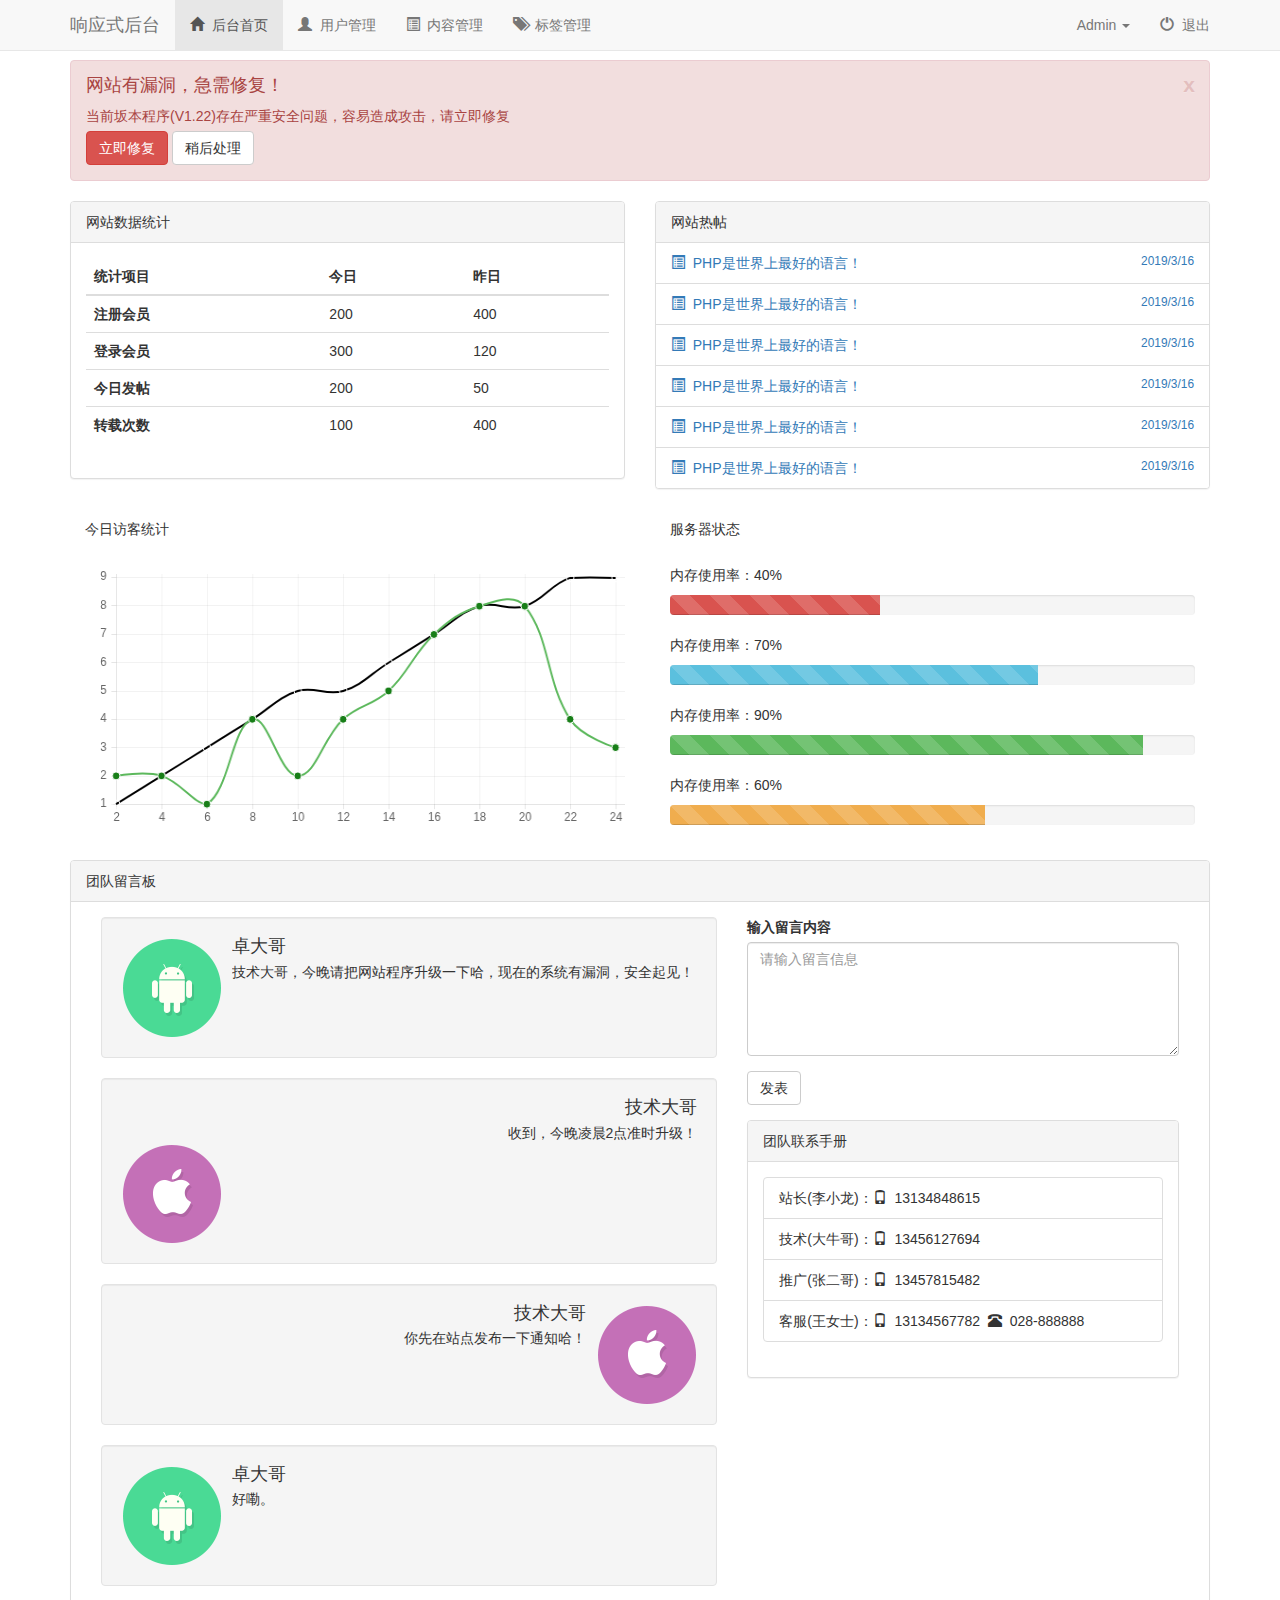
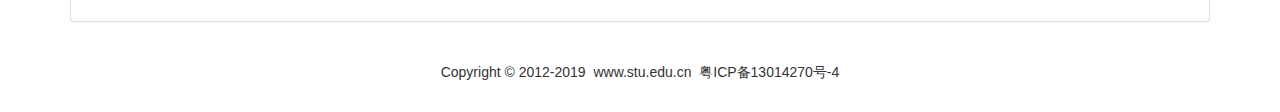
<file: behind/index.html>
<!DOCTYPE html>
<html>
    <head>
        <meta http-equiv="Content-Type" content="text/html;charset=UTF-8">
        <meta name="viewport" content="width=device-width, initial-scale=1">
        <link rel="stylesheet" href="./css/bootstrap.min.css">
        <link rel="stylesheet" href="./css/index.css">
        <link rel="icon" href="favicon.ico" />
        <script type="text/javascript" src="./js/jquery-3.1.1.min.js"></script>
        <script type="text/javascript" src="./js/bootstrap.min.js"></script>
        <script src="js/Chart.js"></script>
        <script src="js/script.js"></script>
        <title>响应式后台</title>
    </head>

    <body>
        <!--导航-->
        <nav class="navbar navbar-default navbar-fixed-top">
            <div class="container">
                <!--小屏幕导航栏按钮和Logo-->
                <div class="navbar-header">
                    <button class="navbar-toggle" data-toggle="collapse" data-target=".navbar-collapse">
                        <span class="icon-bar"></span>
                        <span class="icon-bar"></span>
                        <span class="icon-bar"></span>
                    </button>
                    <a href="index.html" class="navbar-brand">响应式后台</a>
                </div>
                <!--小屏幕导航按钮和Logo-->
                <!--导航栏-->
                <div class="navbar-collapse collapse">
                    <ul class="nav navbar-nav">
                        <li class="active"><a href="index.html"><span class="glyphicon glyphicon-home"></span>&nbsp;&nbsp;后台首页</a></li>
                        <li><a href="user.html"><span class="glyphicon glyphicon-user"></span>&nbsp;&nbsp;用户管理</a></li>
                        <li><a href="content.html"><span class="glyphicon glyphicon-list-alt"></span>&nbsp;&nbsp;内容管理</a></li>
                        <li><a href="tags.html"><span class="glyphicon glyphicon-tags"></span>&nbsp;&nbsp;标签管理</a></li>
                    </ul>
                    <ul class="nav navbar-nav navbar-right">
                        <li class="dropdown">
                            <a href="#" id="dlabel" data-toggle="dropdown">Admin <span class="caret"></span></a>
                            <ul class="dropdown-menu" aria-labelledby="dlabel">
                                <li><a href="index.html"><span class="glyphicon glyphicon-screenshot"></span>&nbsp;&nbsp;前台首页</a></li>
                                <li><a href="index.html"><span class="glyphicon glyphicon-user"></span>&nbsp;&nbsp;个人主页</a></li>
                                <li><a href="index.html"><span class="glyphicon glyphicon-cog"></span>&nbsp;&nbsp;个人设置</a></li>
                                <li><a href="index.html"><span class="glyphicon glyphicon-credit-card"></span>&nbsp;&nbsp;账户中心</a></li>
                                <li><a href="index.html"><span class="glyphicon glyphicon-heart"></span>&nbsp;&nbsp;我的收藏</a></li>
                            </ul>
                        </li>
                        <li><a href="#"><span class="glyphicon glyphicon-off"></span>&nbsp;&nbsp;退出</a></li>
                    </ul>
                </div>
                <!--导航栏结束-->

            </div>
        </nav>
        <!--导航结束-->
        <!--面板处理-->
        <div class="container">
            <div class="row bug">
                <div class="col-md-12">
                    <div class="alert alert-danger alert-dismissable fade in" role="alert">
                        <button class="close" data-dismiss="alert" arial-label="Close"><span aria-hidden="true">x</span></button>
                        <h4>网站有漏洞，急需修复！</h4>
                        <p>当前坂本程序(V1.22)存在严重安全问题，容易造成攻击，请立即修复</p>
                        <p>
                            <button class="btn btn-danger">立即修复</button>
                            <button class="btn btn-default" data-dismiss="alert">稍后处理</button>
                        </p>
                    </div>
                </div>
                <div class="col-md-6">
                    <div class="panel panel-default">
                        <div class="panel-heading">网站数据统计</div>
                        <div class="panel-body">
                            <table class="table table-hover">
                                <thead>
                                    <tr>
                                        <th>统计项目</th>
                                        <th>今日</th>
                                        <th>昨日</th>
                                    </tr>
                                </thead>
                                <tbody>
                                    <tr>
                                        <th scope="row">注册会员</th>
                                        <td>200</td>
                                        <td>400</td>
                                    </tr>
                                    <tr>
                                        <th scope="row">登录会员</th>
                                        <td>300</td>
                                        <td>120</td>
                                    </tr>
                                    <tr>
                                        <th scope="row">今日发帖</th>
                                        <td>200</td>
                                        <td>50</td>
                                    </tr>
                                    <tr>
                                        <th scope="row">转载次数</th>
                                        <td>100</td>
                                        <td>400</td>
                                    </tr>
                                </tbody>
                            </table>
                        </div>
                    </div>
                </div>
                <div class="col-md-6">
                    <div class="panel panel-default">
                        <div class="panel-heading">网站热帖</div>
                        <ul class="list-group">
                            <li class="list-group-item">
                                <a href="index.html"><span class="glyphicon glyphicon-list-alt"></span>&nbsp;&nbsp;PHP是世界上最好的语言！<small class="pull-right">2019/3/16</small></a>
                            </li>
                            <li class="list-group-item">
                                <a href="index.html"><span class="glyphicon glyphicon-list-alt"></span>&nbsp;&nbsp;PHP是世界上最好的语言！<small class="pull-right">2019/3/16</small></a>
                            </li>
                            <li class="list-group-item">
                                <a href="index.html"><span class="glyphicon glyphicon-list-alt"></span>&nbsp;&nbsp;PHP是世界上最好的语言！<small class="pull-right">2019/3/16</small></a>
                            </li>
                            <li class="list-group-item">
                                <a href="index.html"><span class="glyphicon glyphicon-list-alt"></span>&nbsp;&nbsp;PHP是世界上最好的语言！<small class="pull-right">2019/3/16</small></a>
                            </li>
                            <li class="list-group-item">
                                <a href="index.html"><span class="glyphicon glyphicon-list-alt"></span>&nbsp;&nbsp;PHP是世界上最好的语言！<small class="pull-right">2019/3/16</small></a>
                            </li>
                            <li class="list-group-item">
                                <a href="index.html"><span class="glyphicon glyphicon-list-alt"></span>&nbsp;&nbsp;PHP是世界上最好的语言！<small class="pull-right">2019/3/16</small></a>
                            </li>
                        </ul>
                    </div>
                </div>

                <!--后台访客-->
                <div class="col-md-6">
                    <div class="panel-heading">今日访客统计</div>
                    <div class="panel-body">
                        <canvas id="canvas" class="col-md-12"></canvas>
                    </div>
                </div>
                <!--后台方可结束-->
                <!--进度条-->
                <div class="col-md-6">
                    <div class="panel-heading">服务器状态</div>
                    <div class="panel-body">
                        <p>内存使用率：40%</p>
                        <div class="progress">
                            <div class="progress-bar progress-bar-danger progress-bar-striped" role="progress-bar" aria-valuenow="40" aria-valuemin="0" aria-valuemax="100" style="width:40%"></div>
                        </div>
                        <p>内存使用率：70%</p>
                        <div class="progress">
                            <div class="progress-bar progress-bar-info progress-bar-striped" role="progress-bar" aria-valuenow="70" aria-valuemin="0" aria-valuemax="100" style="width:70%"></div>
                        </div>
                        <p>内存使用率：90%</p>
                        <div class="progress">
                            <div class="progress-bar progress-bar-success progress-bar-striped" role="progress-bar" aria-valuenow="90" aria-valuemin="0" aria-valuemax="100" style="width:90%"></div>
                        </div>
                        <p>内存使用率：60%</p>
                        <div class="progress">
                            <div class="progress-bar progress-bar-warning progress-bar-striped" role="progress-bar" aria-valuenow="60" aria-valuemin="0" aria-valuemax="100" style="width:60%"></div>
                        </div>
                    </div>
                </div>
                <!--进度条结束-->
                <!--留言板-->
                <div class="col-md-12">
                    <div class="panel panel-default">
                        <div class="panel-heading">团队留言板</div>
                        <div class="panel-body">
                            <div class="col-md-7">
                                <div class="media well">
                                    <div class="media-left">
                                        <a href="#">
                                            <img class="media-object wh64" src="images/a.png" alt="卓大哥">
                                        </a>
                                    </div>
                                    <div class="media-body">
                                        <h4 class="media-heading">卓大哥</h4>
                                        技术大哥，今晚请把网站程序升级一下哈，现在的系统有漏洞，安全起见！
                                    </div>
                                </div>
                                <div class="media well">
                                    <div class="media-body text-right">
                                        <h4 class="media-heading">技术大哥</h4>
                                        收到，今晚凌晨2点准时升级！
                                    </div>
                                    <div class="meida right">
                                        <a href="#">
                                            <img class="media-object wh64" src="images/b.png" alt="技术大哥">
                                        </a>
                                    </div>
                                </div>
                                <div class="media well">
                                        <div class="media-body text-right">
                                            <h4 class="media-heading">技术大哥</h4>
                                            你先在站点发布一下通知哈！
                                        </div>
                                        <div class="media-right">
                                            <a href="#">
                                                <img class="media-object wh64" src="images/b.png" alt="技术大哥">
                                            </a>
                                        </div>
                                    </div>
                                    <div class="media well">
                                        <div class="media-left">
                                            <a href="#">
                                                <img class="media-object wh64" src="images/a.png" alt="卓大哥">
                                            </a>
                                        </div>
                                        <div class="media-body">
                                            <h4 class="media-heading">卓大哥</h4>
                                            好嘞。
                                        </div>
                                    </div>
                            </div>
                            <div class="col-md-5">
                                <form action="#">
                                    <div class="form-group">
                                        <label for="text1">输入留言内容</label>
                                        <textarea id="text1" cols="10" rows="5" placeholder="请输入留言信息" class="form-control"></textarea>
                                        <button class="btn btn-default" style="margin-top:15px;">发表</button>
                                    </div>
                                </form>
                                <div class="panel panel-default">
                                    <div class="panel-heading">团队联系手册</div>
                                    <div class="panel-body">
                                        <ul class="list-group">
                                            <li class="list-group-item">站长(李小龙)：<span class="glyphicon glyphicon-phone"></span>&nbsp;&nbsp;13134848615</li>
                                            <li class="list-group-item">技术(大牛哥)：<span class="glyphicon glyphicon-phone"></span>&nbsp;&nbsp;13456127694</li>
                                            <li class="list-group-item">推广(张二哥)：<span class="glyphicon glyphicon-phone"></span>&nbsp;&nbsp;13457815482</li>
                                            <li class="list-group-item">客服(王女士)：<span class="glyphicon glyphicon-phone"></span>&nbsp;&nbsp;13134567782&nbsp;&nbsp;<span class="glyphicon glyphicon-phone-alt"></span>&nbsp;&nbsp;028-888888</li>
                                        </ul>
                                    </div>
                                </div>
                            </div>
                        </div>
                    </div>
                </div>
                <!--留言板结束-->
            </div>
        </div>
        <!--面板结束-->
        <!--footer-->
        <footer>
            <div class="container">
                <div class="row">
                    <div class="col-md-12">
                        <p>
                            Copyright&nbsp;©&nbsp;2012-2019&nbsp;&nbsp;www.stu.edu.cn&nbsp;&nbsp;粤ICP备13014270号-4
                        </p>
                    </div>
                </div>
            </div>
        </footer>
    </body>
</html>
</file>
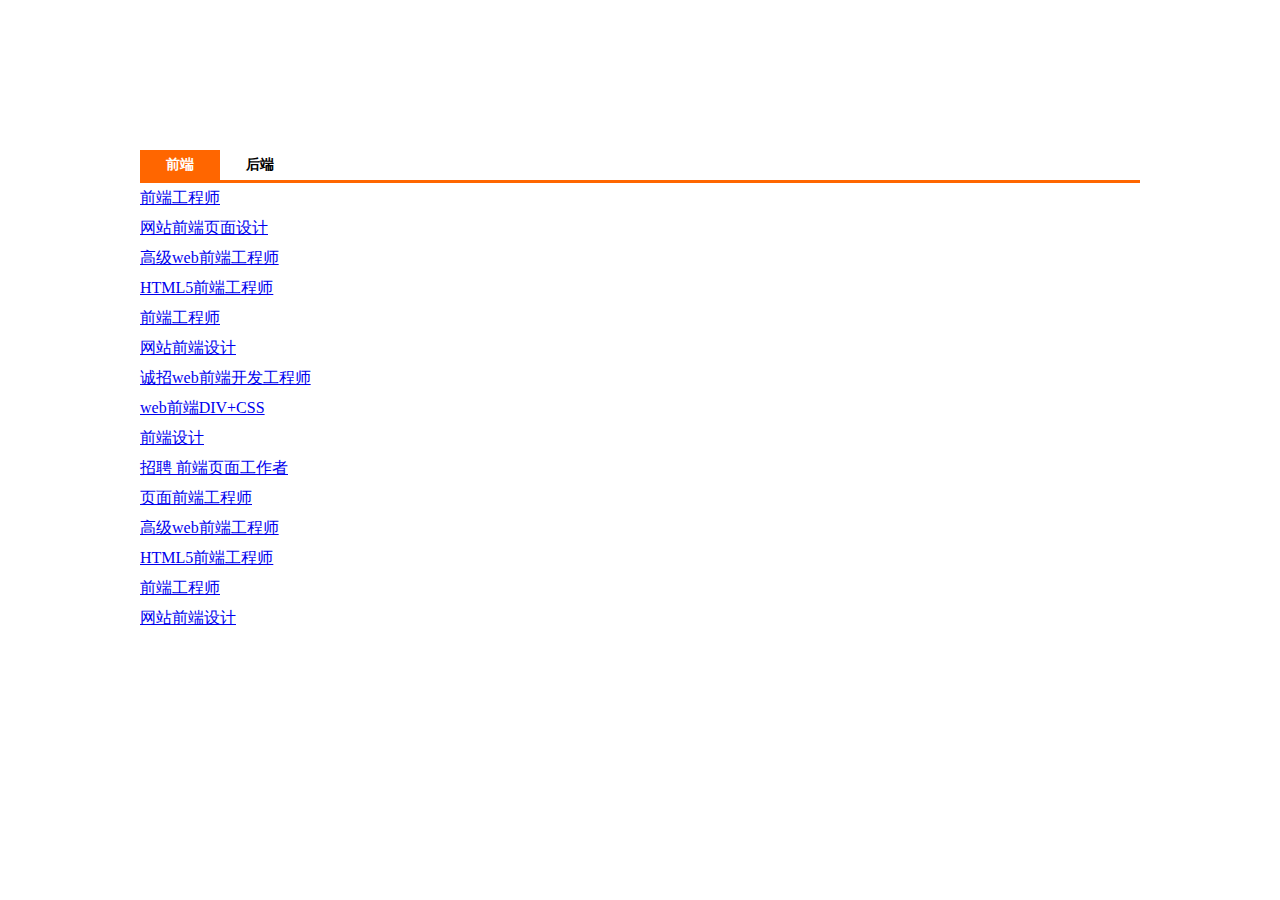
<file: changeInfo/index.html>
<!DOCTYPE html>
<html>
    <head>
        <meta http-equiv="Content-Type" content="text/html; charset=utf-8"/>
        <title>信息切换</title>
        <link rel="stylesheet" href="./css/index.css">
        <script type="text/javascript" src="./js/index.js"></script>
        <script type="text/javascript" src="./js/datas.js"></script>
    </head>
    
    <body>
        <div id="container">
            <ul id="header"></ul>
            <div id="listContent"></div>
        </div>
        <div id="tips">
            <span id="arrow"></span>
            <div id="tipsContent"></div>
        </div>
    </body>
</html>
</file>
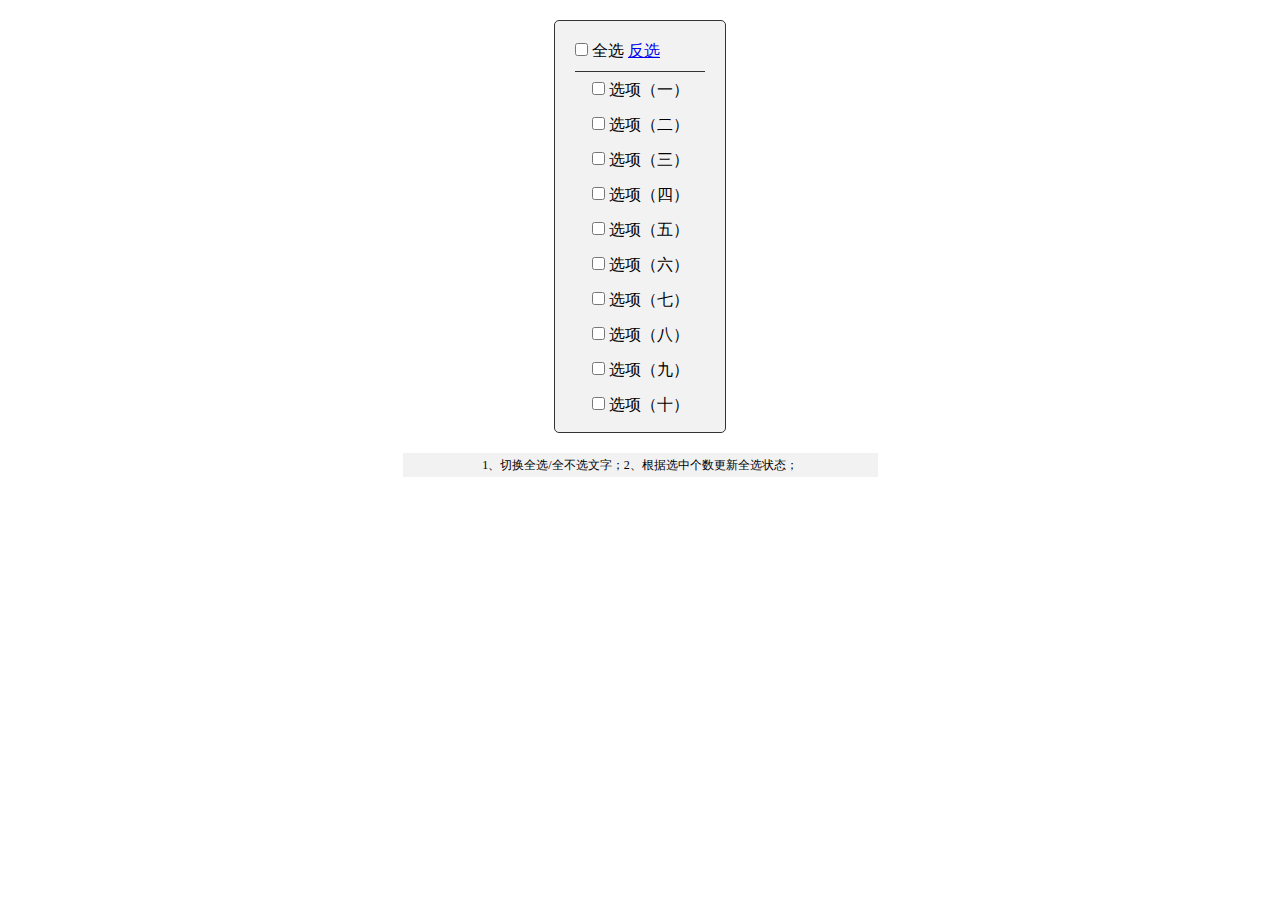
<file: checkboxChoose/index.html>
<!DOCTYPE html>
<html>
    <head>
        <meta http-equiv="Content-Type" content="text/html; charset=utf-8"/>
        <title>复选框实现全选、反选</title>
        <link rel="stylesheet" href="./css/index.css">
        <script type="text/javascript" src="./js/index.js"></script>
    </head>
    
    <body>
        <dl>
            <dt>
                <input type="checkbox" id="checkAll"> <label>全选</label> <a href="javascript:" id="checkReverse">反选</a>
            </dt>
            <dd>
                <p><label><input type="checkbox" />  选项（一）</label></p>
                <p><label><input type="checkbox" />  选项（二）</label></p>
                <p><label><input type="checkbox" />  选项（三）</label></p>
                <p><label><input type="checkbox" />  选项（四）</label></p>
                <p><label><input type="checkbox" />  选项（五）</label></p>
                <p><label><input type="checkbox" />  选项（六）</label></p>
                <p><label><input type="checkbox" />  选项（七）</label></p>
                <p><label><input type="checkbox" />  选项（八）</label></p>
                <p><label><input type="checkbox" />  选项（九）</label></p>
                <p><label><input type="checkbox" />  选项（十）</label></p>
            </dd>
        </dl>
        <div class="info">1、切换全选/全不选文字；2、根据选中个数更新全选状态；</div>
    </body>
</html>
</file>
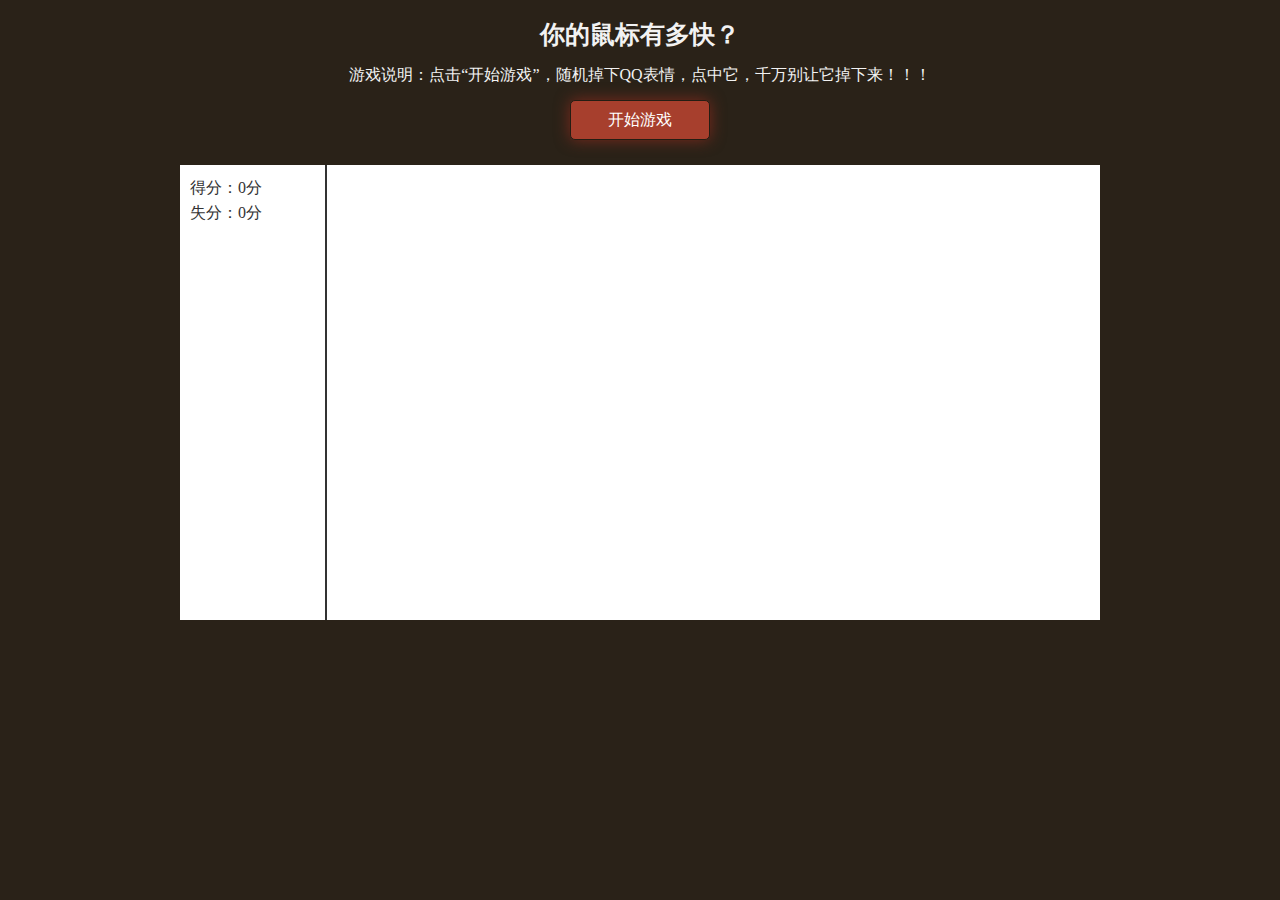
<file: clearmotionsGame/index.html>
<!DOCTYPE html>
<html>
    <head>
        <meta http-equiv="Content-Type" content="text/html; charset=utf-8"/>
        <title>消除表情游戏</title>
        <link rel="stylesheet" href="./css/index.css">
        <script type="text/javascript" src="./js/index.js"></script>
        <script type="text/javascript" src="./js/xk.js"></script>
    </head>
    
    <body>
        <div id="box">
            <div id="top">
                <p class="title">你的鼠标有多快？</p>
                <p class="sm">游戏说明：点击“开始游戏”，随机掉下QQ表情，点中它，千万别让它掉下来！！！</p>
                <input class="but" type="button" value="开始游戏">
            </div>
            <div id="bom">
                <div class="left">
                    <p>得分：<span>0</span>分</p>
                    <p>失分：<span>0</span>分</p>
                </div>
                <div class="right" onselectstart="return false">
                    <img ondragstart="return false" />
                </div>
            </div>
        </div>
    </body>
</html>
</file>
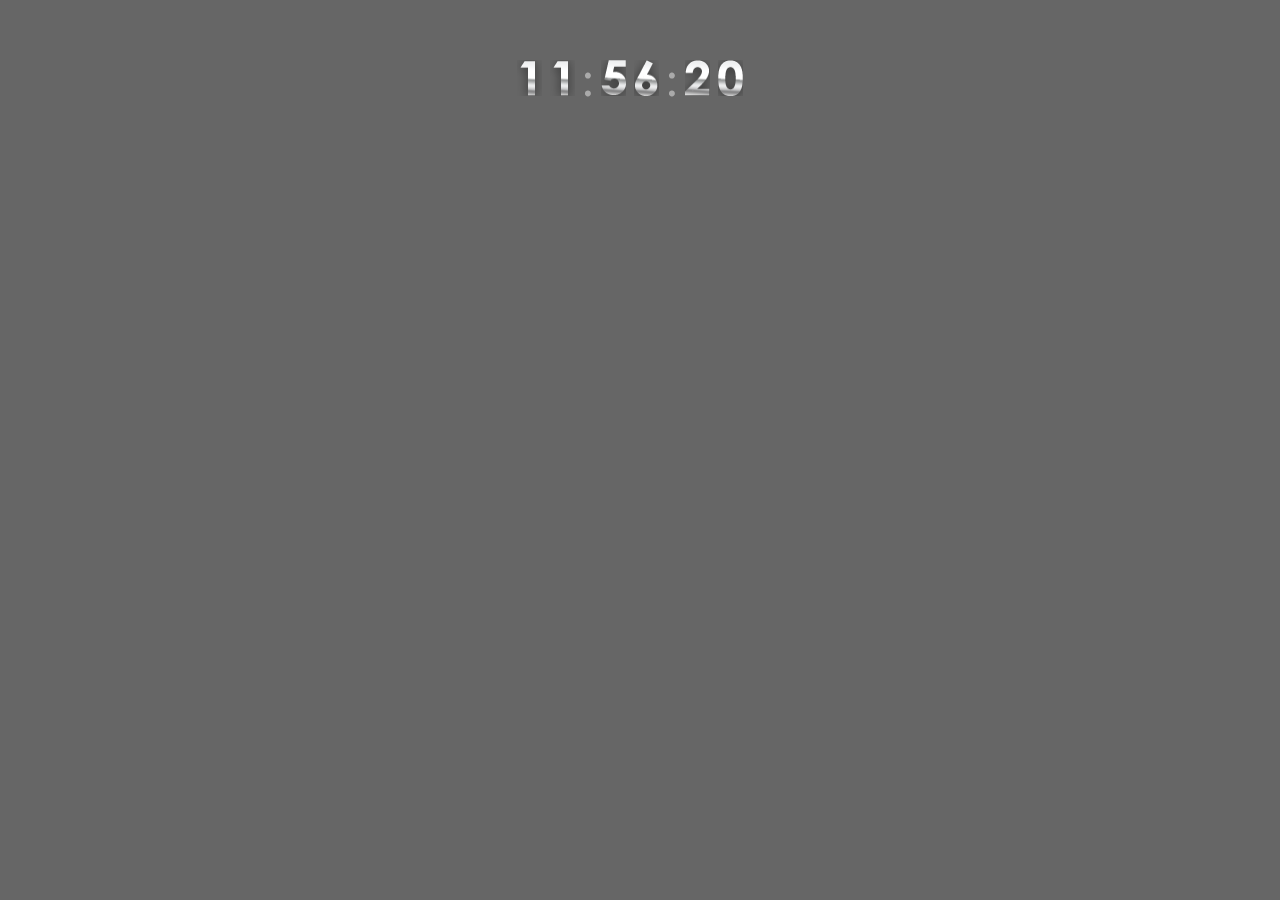
<file: clock/index.html>
<!DOCTYPE html>
<html>
    <head>
        <meta http-equiv="Content-Type" content="text/html; charset=utf-8" />
        <link rel="stylesheet" href="./css/index.css">
        <script type="text/javascript" src="js/index.js"></script>
        <title>数码时钟</title>
    </head>
    <body>
        <div id="clock">
            <img src="images/0.png" alt="">
            <img src="images/0.png" alt="">
            <span>:</span>
            <img src="images/0.png" alt="">
            <img src="images/0.png" alt="">
            <span>:</span>
            <img src="images/0.png" alt="">
            <img src="images/0.png" alt="">
        </div>
    </body>
</file>
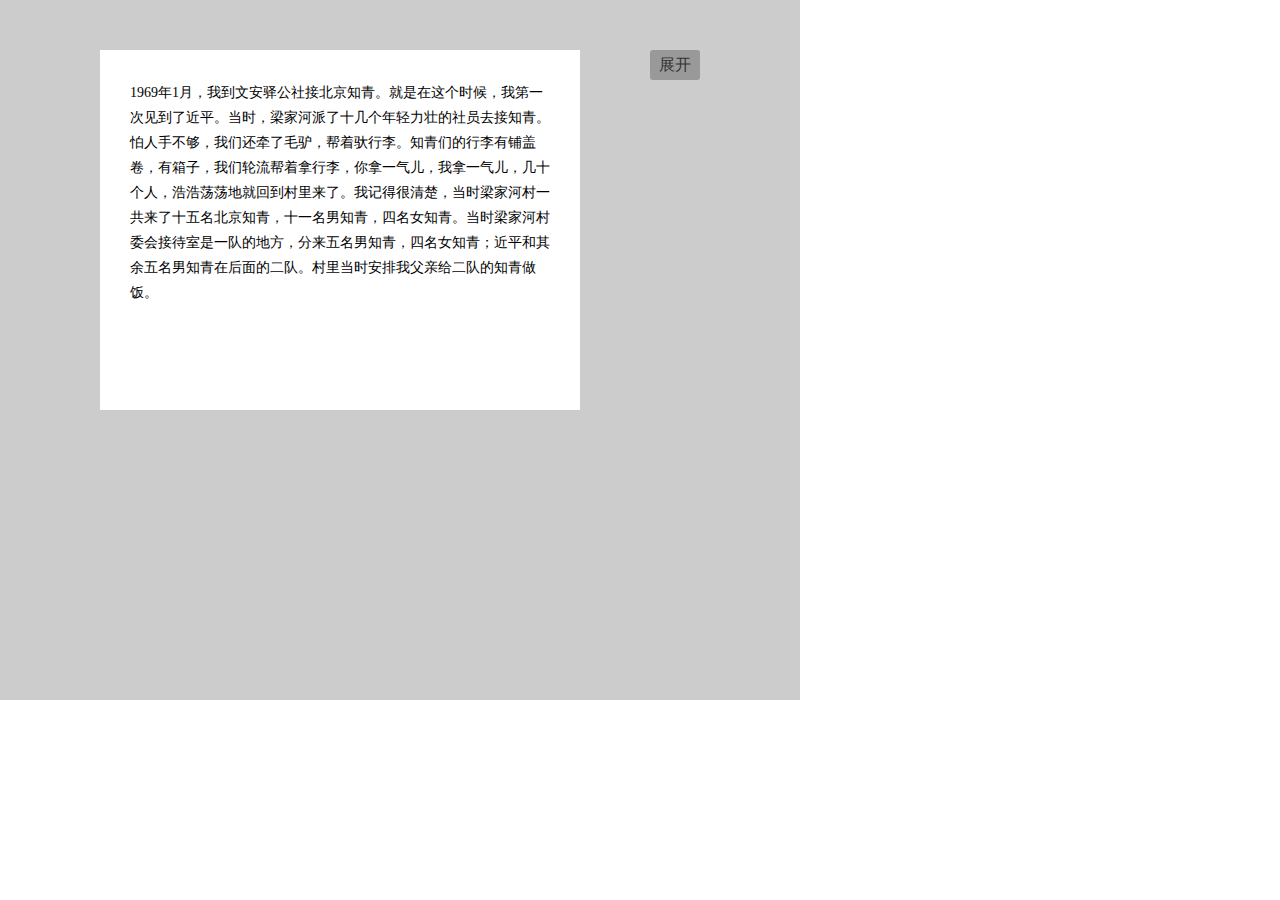
<file: textSearch/index.html>
<!DOCTYPE html>
<html>
    <head>
        <meta http-equiv="Content-Type" content="text/html; charset=utf-8"/>
        <title>查找和替换</title>
        <link rel="stylesheet" href="./css/index.css">
        <script type="text/javascript" src="./js/index.js"></script>
    </head>
    
    <body>
        <div id="box">
            <p>
                1969年1月，我到文安驿公社接北京知青。就是在这个时候，我第一次见到了近平。当时，梁家河派了十几个年轻力壮的社员去接知青。怕人手不够，我们还牵了毛驴，帮着驮行李。知青们的行李有铺盖卷，有箱子，我们轮流帮着拿行李，你拿一气儿，我拿一气儿，几十个人，浩浩荡荡地就回到村里来了。我记得很清楚，当时梁家河村一共来了十五名北京知青，十一名男知青，四名女知青。当时梁家河村委会接待室是一队的地方，分来五名男知青，四名女知青；近平和其余五名男知青在后面的二队。村里当时安排我父亲给二队的知青做饭。  
            </p>
            <ul id="list">
                <li>展开
                    <ul id="lis">
                        <li>查找</li>
                        <li>替换</li>
                    </ul>
                </li>
            </ul>
            <div id="tab">
                <ul>
                    <li>查找</li>
                    <li>替换</li>
                </ul>
                <hr>
                <div id="search">
                    <input type="text"/>
                    <input type="button" value="查找"/>
                </div>
                <div id="replace">
                    <input type="text"/>
                    <input type="text"/>
                    <input type="button" value="替换" />
                </div>
            </div>
        </div>
    </body>
</html>
</file>
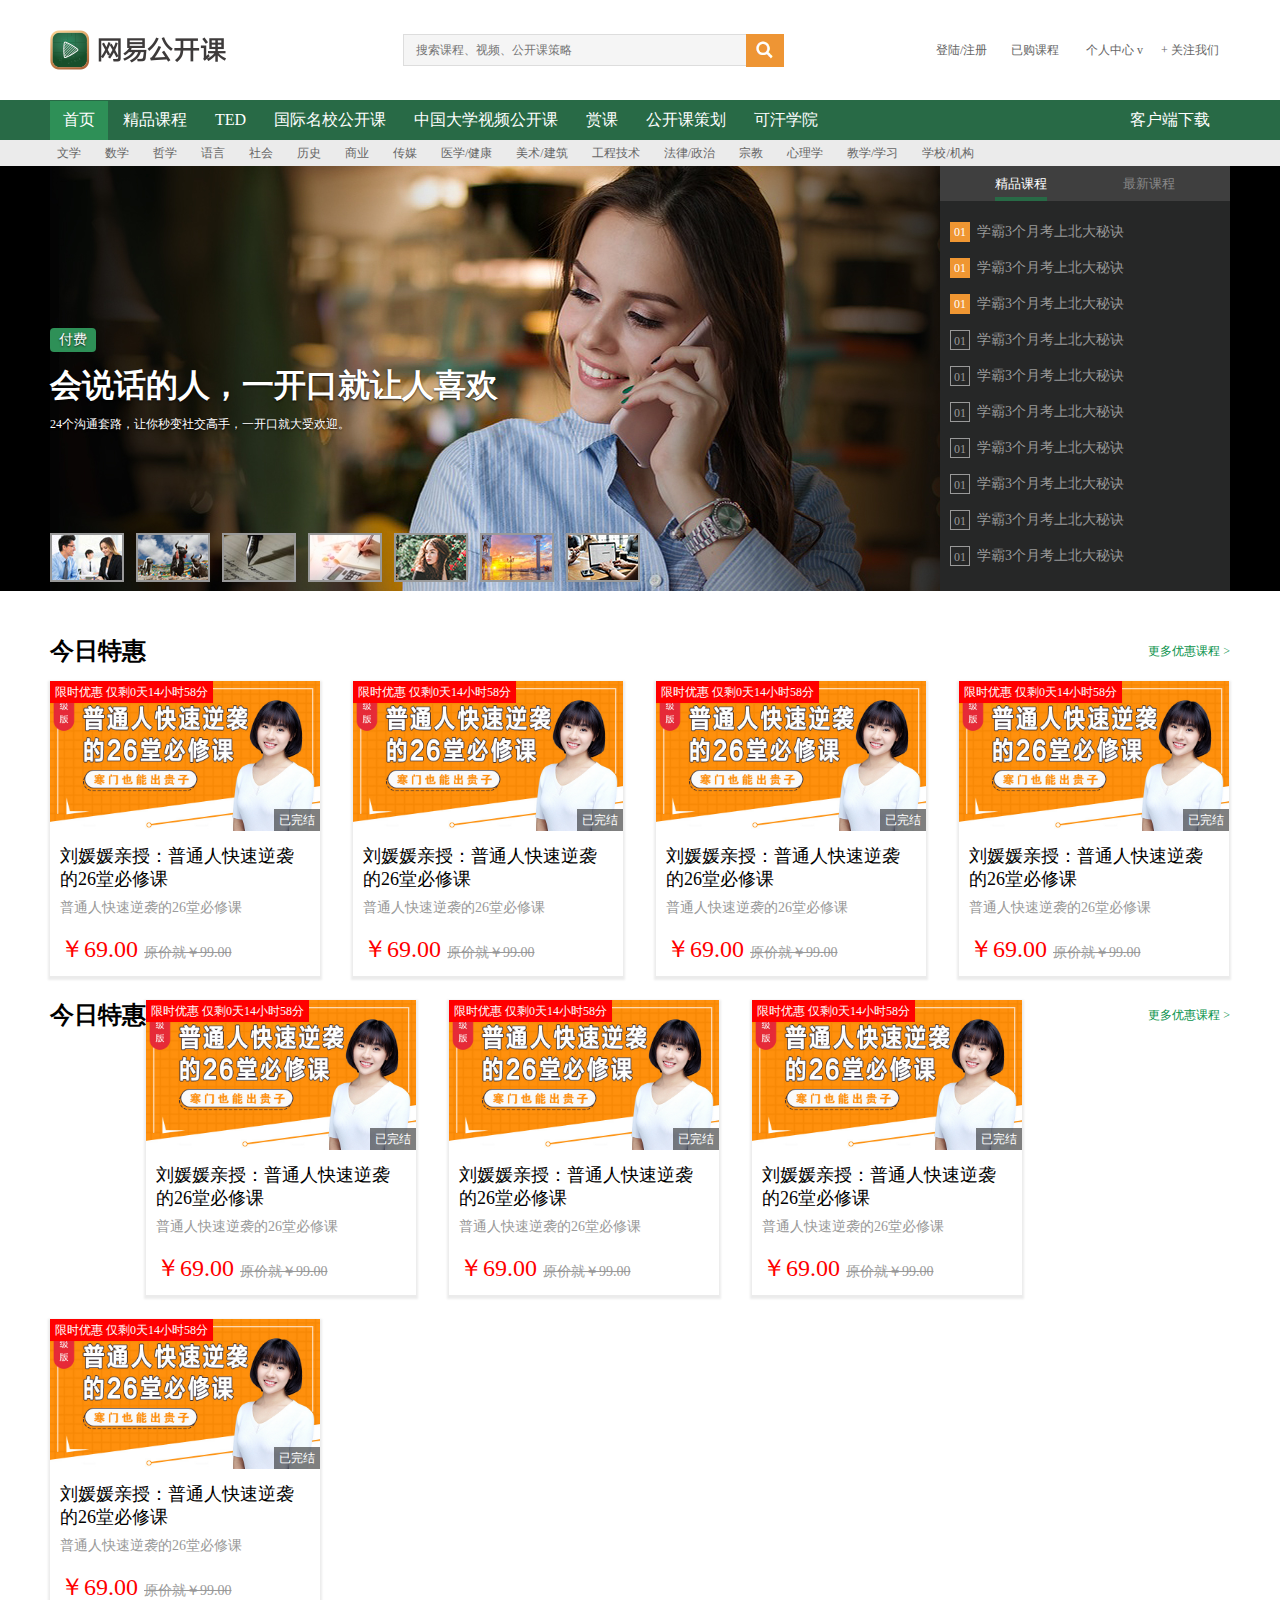
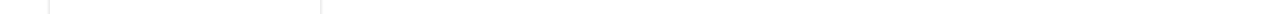
<file: 163ted/main.html>
<!DOCTYPE html>
<html>
    <head>
        <meta http-equiv="Content-Type" content="text/html;charset=utf-8" />
        <title>网易公开课</title>
        <link rel="stylesheet" href="css/reset.css" />
        <link rel="stylesheet" href="css/main.css" />
        <script type="text/javascript" src="js/datas.js"></script>
        <script type="text/javascript" src="js/main.js"></script>
    </head>

    <body>
        <!--头部-->
        <div id="header">
            <div id="logo">
                <img src="images/logo.png" />
            </div>
            <div id="search">
                <input type="text" id="inputArea" placeholder="搜索课程、视频、公开课策略"/>
                <input type="button"  id="searchBtn"/>
            </div>

            <div id="header-rig">
                <ul>
                    <li><a href="#">登陆/注册</a></li>
                    <li><a href="#">已购课程</a></li>
                    <li><a href="#">个人中心&nbsp;v</a></li>
                    <!--
                        <ul>
                        <li><a href="#">个人中心&nbsp;v</a></li>
                        <li><a href="#">已购课程</a></li>
                        <li><a href="#">优惠卷</a></li>
                        <li><a href="#">我的收藏</a></li>
                        <li><a href="#">播放记录</a></li>
                        <li><a href="#">我的笔记</a></li>
                    </ul>
                    -->
                    
                    <li><a href="#">+&nbsp;关注我们</a></li>
                </ul>
            </div>
        </div>
        <!--头部结束-->

        <!--导航栏-->
        <div id="navbar">
            <div id="navbar1">
                <div id="nav1-main">
                    <ul>
                        <li><a href="#">首页</a></li>
                        <li><a href="#">精品课程</a></li>
                        <li><a href="#">TED</a></li>
                        <li><a href="#">国际名校公开课</a></li>
                        <li><a href="#">中国大学视频公开课</a></li>
                        <li><a href="#">赏课</a></li>
                        <li><a href="#">公开课策划</a></li>
                        <li><a href="#">可汗学院</a></li>
                    </ul>
                    <div id="for-download"><a href="#">客户端下载</a></div>
                    <span id="for-align"></span>
                </div> 
            </div>

            <div id="navbar2">
                <div id="nav2-main">
                    <ul>
                        <li>文学</li>
                        <li>数学</li>
                        <li>哲学</li>
                        <li>语言</li>
                        <li>社会</li>
                        <li>历史</li>
                        <li>商业</li>
                        <li>传媒</li>
                        <li>医学/健康</li>
                        <li>美术/建筑</li>
                        <li>工程技术</li>
                        <li>法律/政治</li>
                        <li>宗教</li>
                        <li>心理学</li>
                        <li>教学/学习</li>
                        <li>学校/机构</li>
                    </ul>
                </div>
                
            </div>
            
        </div>
        <!--导航栏部分结束-->

        <!--滚动部分-->
        <div id="scrollPart">
            <div id="scroll-main">
                <div id="scroll-left">
                    <div id="scroll-left-text">
                        <div id="scroll-label">付费</div>
                        <h1>会说话的人，一开口就让人喜欢</h1>
                        <p>24个沟通套路，让你秒变社交高手，一开口就大受欢迎。</p>
                    </div>
                    <div id="scroll-left-bottom">
                        <div class="scroll-left-img"><img src="images/scroll-left/1.jpeg"/></div>
                        <div class="scroll-left-img"><img src="images/scroll-left/2.jpeg"/></div>
                        <div class="scroll-left-img"><img src="images/scroll-left/3.jpeg"/></div>
                        <div class="scroll-left-img"><img src="images/scroll-left/4.jpeg"/></div>
                        <div class="scroll-left-img"><img src="images/scroll-left/5.jpeg"/></div>
                        <div class="scroll-left-img"><img src="images/scroll-left/6.jpeg"/></div>
                        <div class="scroll-left-img"><img src="images/scroll-left/7.jpeg"/></div>
                    </div>
                    
                </div>

                <div id="scroll-right">
                    <ul id="rightListTitle">
                        <li>精品课程</li>
                        <li>最新课程</li>
                    </ul>
                    <ul id="rightList1">
                        <li><span>01</span><a href="#">学霸3个月考上北大秘诀</a></li>
                        <li><span>01</span><a href="#">学霸3个月考上北大秘诀</a></li>
                        <li><span>01</span><a href="#">学霸3个月考上北大秘诀</a></li>
                        <li><span>01</span><a href="#">学霸3个月考上北大秘诀</a></li>
                        <li><span>01</span><a href="#">学霸3个月考上北大秘诀</a></li>
                        <li><span>01</span><a href="#">学霸3个月考上北大秘诀</a></li>
                        <li><span>01</span><a href="#">学霸3个月考上北大秘诀</a></li>
                        <li><span>01</span><a href="#">学霸3个月考上北大秘诀</a></li>
                        <li><span>01</span><a href="#">学霸3个月考上北大秘诀</a></li>
                        <li><span>01</span><a href="#">学霸3个月考上北大秘诀</a></li>
                    </ul>
                    <ul id="rightList2">
                        <li><span>01</span><a href="#">不读书人生未来输在哪？</a></li>
                        <li><span>02</span><a href="#">不读书人生未来输在哪？</a></li>
                        <li><span>01</span><a href="#">不读书人生未来输在哪？</a></li>
                        <li><span>01</span><a href="#">不读书人生未来输在哪？</a></li>
                        <li><span>01</span><a href="#">不读书人生未来输在哪？</a></li>
                        <li><span>01</span><a href="#">不读书人生未来输在哪？</a></li>
                        <li><span>01</span><a href="#">不读书人生未来输在哪？</a></li>
                        <li><span>01</span><a href="#">不读书人生未来输在哪？</a></li>
                        <li><span>01</span><a href="#">不读书人生未来输在哪？</a></li>
                        <li><span>01</span><a href="#">不读书人生未来输在哪？</a></li>
                    </ul>
                </div>
            </div>
        </div>
        <!--滚动部分结束-->

        <!--今日特惠-->
        <div id="today-discount">
            <div id="today-title">
                <h1>今日特惠</h1>
                <a href="#">更多优惠课程&nbsp;></a>
            </div>
            <div id="today-detail">
                <a href="#">
                    <div class="today-img">
                        <div class="img-area">
                            <img src="images/today-discount/1.jpg" />
                        </div>
                        <div class="discount-time">
                            <p>限时优惠 仅剩0天14小时58分</p>
                        </div>
                        <p class="end-label">已完结</p>
                    </div>
                    <div class="today-body">
                        <p>刘媛媛亲授：普通人快速逆袭的26堂必修课</h2>
                        <p>普通人快速逆袭的26堂必修课</p>
                        <div class="price">
                            ￥69.00  <em>原价就￥99.00</em>
                        </div>
                    </div>
                </a>

                <a href="#">
                    <div class="today-img">
                        <div class="img-area">
                            <img src="images/today-discount/1.jpg" />
                        </div>
                        <div class="discount-time">
                            <p>限时优惠 仅剩0天14小时58分</p>
                        </div>
                        <p class="end-label">已完结</p>
                    </div>
                    <div class="today-body">
                        <p>刘媛媛亲授：普通人快速逆袭的26堂必修课</h2>
                        <p>普通人快速逆袭的26堂必修课</p>
                        <div class="price">
                            ￥69.00  <em>原价就￥99.00</em>
                        </div>
                    </div>
                </a>

                <a href="#">
                    <div class="today-img">
                        <div class="img-area">
                            <img src="images/today-discount/1.jpg" />
                        </div>
                        <div class="discount-time">
                            <p>限时优惠 仅剩0天14小时58分</p>
                        </div>
                        <p class="end-label">已完结</p>
                    </div>
                    <div class="today-body">
                        <p>刘媛媛亲授：普通人快速逆袭的26堂必修课</h2>
                        <p>普通人快速逆袭的26堂必修课</p>
                        <div class="price">
                            ￥69.00  <em>原价就￥99.00</em>
                        </div>
                    </div>
                </a>
                <a href="#">
                    <div class="today-img">
                        <div class="img-area">
                            <img src="images/today-discount/1.jpg" />
                        </div>
                        <div class="discount-time">
                           <p>限时优惠 仅剩0天14小时58分</p>
                        </div>
                        <p class="end-label">已完结</p>
                    </div>
                    <div class="today-body">
                        <p>刘媛媛亲授：普通人快速逆袭的26堂必修课</h2>
                        <p>普通人快速逆袭的26堂必修课</p>
                        <div class="price">
                            ￥69.00  <em>原价就￥99.00</em>
                        </div>
                    </div>
                </a>
            </div>
        </div>
        <!--今日特惠结束-->

        <!--精品课程-->
        <div id="today-discount">
            <div id="today-title">
                <h1>今日特惠</h1>
                <a href="#">更多优惠课程&nbsp;></a>
            </div>
            <div id="today-detail">
                <a href="#">
                    <div class="today-img">
                        <div class="img-area">
                            <img src="images/today-discount/1.jpg" />
                        </div>
                        <div class="discount-time">
                            <p>限时优惠 仅剩0天14小时58分</p>
                        </div>
                        <p class="end-label">已完结</p>
                    </div>
                    <div class="today-body">
                        <p>刘媛媛亲授：普通人快速逆袭的26堂必修课</h2>
                        <p>普通人快速逆袭的26堂必修课</p>
                        <div class="price">
                            ￥69.00  <em>原价就￥99.00</em>
                        </div>
                    </div>
                </a>

                <a href="#">
                    <div class="today-img">
                        <div class="img-area">
                            <img src="images/today-discount/1.jpg" />
                        </div>
                        <div class="discount-time">
                            <p>限时优惠 仅剩0天14小时58分</p>
                        </div>
                        <p class="end-label">已完结</p>
                    </div>
                    <div class="today-body">
                        <p>刘媛媛亲授：普通人快速逆袭的26堂必修课</h2>
                        <p>普通人快速逆袭的26堂必修课</p>
                        <div class="price">
                            ￥69.00  <em>原价就￥99.00</em>
                        </div>
                    </div>
                </a>

                <a href="#">
                    <div class="today-img">
                        <div class="img-area">
                            <img src="images/today-discount/1.jpg" />
                        </div>
                        <div class="discount-time">
                            <p>限时优惠 仅剩0天14小时58分</p>
                        </div>
                        <p class="end-label">已完结</p>
                    </div>
                    <div class="today-body">
                        <p>刘媛媛亲授：普通人快速逆袭的26堂必修课</h2>
                        <p>普通人快速逆袭的26堂必修课</p>
                        <div class="price">
                            ￥69.00  <em>原价就￥99.00</em>
                        </div>
                    </div>
                </a>
                <a href="#">
                    <div class="today-img">
                        <div class="img-area">
                            <img src="images/today-discount/1.jpg" />
                        </div>
                        <div class="discount-time">
                            <p>限时优惠 仅剩0天14小时58分</p>
                        </div>
                        <p class="end-label">已完结</p>
                    </div>
                    <div class="today-body">
                        <p>刘媛媛亲授：普通人快速逆袭的26堂必修课</h2>
                        <p>普通人快速逆袭的26堂必修课</p>
                        <div class="price">
                            ￥69.00  <em>原价就￥99.00</em>
                        </div>
                    </div>
                </a>
            </div>
        </div>
        <!--精品课程结束-->

        <!--小编推荐-->
        <!--小编推荐部分结束-->


    </body>
</html>
</file>
<file: behind/css/index.css>
body{
    font-family: 'Microsoft YaHei', sans-serif;
}
.bug{
    margin-top: 60px;
}

/*footer*/
footer{
    font-weight: 400;
    text-align: center;
    padding:20px ;
}
</file>
<file: changeInfo/css/index.css>
* {
    margin: 0;
    padding: 0;
}

body {
    font-size: 14px;
}

ul {
    list-style: none;
}

#container {
    width: 1000px;
    margin: 150px auto;
}

#header {
    border-bottom: 3px solid #F60;
    height: 30px;
}

#header li {
    font-weight: bolder;
    float: left;
    height: 30px;
    width: 80px;
    text-align: center;
    line-height: 30px;
}

#header li:hover {
    cursor: pointer;
}

#header .sec {
    background: #F60;
    color: #fff;
}

#listContent li {
    font-size: 16px;
    line-height: 30px;
    height: 30px;
}

#tips {
    padding: 5px;
    position: absolute;
    left: 0;
    top: 0;
    width: 400px;
    border: 2px solid #ff7700;
    background-color: #fff;
    display: none;
}

#tips li {
    list-style: none;
    font-size: 16px;
    height: 30px;
    line-height: 30px;
}

#tips li.col {
    width: 180px;
    height: 30px;
    float: left;
    line-height: 30px;
    border-bottom: 1px solid #ccc;
}
</file>
<file: checkboxChoose/css/index.css>
* {
    margin: 0;
    padding: 0;
}

dl {
    width: 130px;
    border: 1px solid #333;
    border-radius: 5px;
    text-align: center;
    margin: 20px auto;
    padding: 10px 20px;
    background: #f2f2f2;
}

dt {
    line-height: 40px;
    border-bottom: 1px solid #333;
    text-align: left;
}

dd p {
    line-height: 35px;
}

.info {
    width: 475px;
    line-height: 2em;
    text-align: center;
    font-size: 12px;
    background: #f2f2f2;
    margin: 0 auto;
}
</file>
<file: clearmotionsGame/css/index.css>
* {
    margin: 0;
    padding: 0;
}

body {
    background: #2a2218;
}

#box {
    width: 920px;
    height: 600px;
    margin: 0px auto;
    position: relative;
    color: #f2f2f2;
}

#top {
    width: 100%;
    height: 145px;
}

#top .title {
    width: 100%;
    height: 50px;
    text-align: center;
    line-height: 70px;
    font-size: 25px;
    font-weight: 900;
}

#top .sm {
    width: 100%;
    height: 50px;
    text-align: center;
    line-height: 50px;
}

#top .but {
    width: 140px;
    height: 40px;
    outline: 0;
    border: 1px solid #241d13;
    background: #a73f2d;
    color: #fff;
    border-radius: 5px;
    box-shadow: 0 0 15px #7a2a1d;
    font-size: 16px;
    margin-left: 390px;
    cursor: pointer;
}

#bom {
    width: 100%;
    height: 455px;
    background: #fff;
    position: relative;
    margin-top: 20px;
    color: #333;
}

#bom .left {
    width: 125px;
    height: 55px;
    float: left;
    padding: 10px;
}

#bom .left p {
    width: 145px;
    line-height: 25px;
}

#bom .right {
    width: 771px;
    height: 455px;
    border-left: 2px solid #333;
    float: left;
    position: relative;
    overflow: hidden;
}

#bom .right img {
    width: 34px;
    height: 34px;
    cursor: pointer;
    position: absolute;
    left: 0px;
    top: 0px;
    display: none;
}
</file>
<file: clock/css/index.css>
* {
    margin: 0;
    padding: 0;
}

body {
    background: #666;
}

#clock {
    width: 250px;
    height: 38px;
    margin: 50px auto;
}

#clock img {
    width: 25px;
    height: 36px;
    margin: 0 2px;
    position: relative;
}

#clock span {
    font-size: 50px;
    color: #aaa;
}
</file>
<file: textSearch/css/index.css>
* {
    margin: 0;
    padding: 0;
}

#box {
    width: 600px;
    height: 600px;
    background: #CCC;
    position: absolute;
    padding: 50px 100px;
}

p {
    width: 70%;
    height: 300px;
    background: #FFF;
    font-size: 14px;
    line-height: 25px;
    float: left;
    padding: 30px;
}

ul {
    list-style: none;
}

li {
    float: left;
    width: 50px;
    height: 30px;
    font-size: 16px;
    line-height: 30px;
    text-align: center;
    cursor: pointer;
    border-radius: 3px;
}

#list {
    list-style: none;
    float: right;
    font-size: 16px;
    line-height: 30px;
    height: 30px;
    width: 50px;
    color: #333;
}

#list li {
    background: #999;
}

#lis {
    display: none;
}

#lis li {
    background: #aaa;
}

#list ul li:hover {
    background: #F60;
    color: #fff;
}

#tab {
    float: left;
    border: 15px solid #666;
    padding: 5px 10px;
    width: 400px;
    height: 100px;
    margin-top: 10px;
}

hr {
    background-color: #F60;
    height: 2px;
    clear: both;
}

#tab {
    display: none;
}

#tab ul .selected {
    background: #F60;
    color: #fff;
}

.selected {
    display: block;
}

#search, #replace {
    display: none;
}

input {
    margin-top: 5px;
    height: 25px;
    font-size: 14px;
    line-height: 25px;
}

input[type=text] {
    border-radius: 3px;
    border: 1px solid #333;
}

input[type=button] {
    background: #F60;
    color: #fff;
    width: 50px;
    height: 30px;
    border: 1px solid #F60;
    border-radius: 3px;
    outline: none;
    box-shadow: none;
}

span {
    background: yellow;
}
</file>
<file: 163ted/css/main.css>
#header {
    width: 1180px;
    height: 100px;
    margin: 0 auto;
    /*line-height: 100px;*/
    
}


#header #logo, #search, #header-rig {
    /*
    display: table-cell;
    vertical-align: middle;
    text-align: center;
    */
    height: 100%;     
}


#header #logo {
    float: left;
    height: 100px;
    width: 223px;
    display: flex;
}


#header #logo img {
    align-self: center;
}

/*未知高度img实现垂直居中
https://blog.csdn.net/skullsky/article/details/61915770
*/


#header #search {
    margin-left: 130px;
    float: left;
    height: 100px;
    display: flex;
}

#header #search #inputArea, #searchBtn {
    align-self: center;
}

#header #search #inputArea {
    height: 32px;
    width: 348px;
    font-size: 12px;
    line-height: 32px;
    text-indent: 10px;
    color: #999;
    border: 1px solid #ddd;
    background-color: #f5f5f5;
    box-sizing: border-box;
}

#header #search #inputArea:focus {
    background-color: #fff;
}

#header #search #searchBtn {
    width: 38px;
    height: 33px;
    background: url('../images/btn.png') no-repeat;
    background-size:100% 100%;    /*使背景图片100%适应*/
    border: none;
    margin-left: -5px;
}


#header #header-rig {
    float: right;
    display: flex;
}

#header #header-rig ul {
    align-self: center;
}

#header #header-rig ul li {
    float: left;
    margin: 0 6px;
    width: 63px;
}

#header #header-rig ul li a {
    font-size: 12px;
    color: #666;
}

#header #header-rig ul li a:hover {
    color: #09924b;
}

#navbar {
    height: 66px;
}

#navbar #navbar1 {
    height: 40px;
    
    background: #286a46;
    
    /*line-height: 38px;*/
}

#navbar #navbar1 #nav1-main {
    width: 1180px;
    margin: 0 auto;
    box-sizing: border-box;
}

#navbar #navbar1 #nav1-main ul, span, div {
    vertical-align: middle;                  /*使用vertical-align: middle时会将高度最高的元素的中线作为对齐线*/
}

#navbar #navbar1 #nav1-main ul {
    height: 38px;
    display: inline-block;
    line-height: 38px;
}
#navbar #navbar1 #nav1-main span#for-align {
    height: 40px;
    display: inline-block;
}

#navbar #navbar1 #nav1-main ul li {
    float: left;
    padding: 0 13px;
    margin-right: 2px;
    text-align: center;
}

#navbar #navbar1 #nav1-main ul li:nth-child(1) {
    background: #2e9057;
}

#navbar #navbar1 #nav1-main ul li:nth-child(n+2):nth-child(-n+8):hover {
    background: #2e9057;
}


#navbar #navbar1 #nav1-main ul li a {
    color: #fff;
    font-size: 16px;
}


#navbar #navbar1 #nav1-main #for-download {
    display: inline-block;
    margin-left: 280px;
    width: 108px;
    height: 38px;
    text-align: center;
}

#navbar #navbar1 #nav1-main #for-download:hover {
    background: #2e9057;
}

#navbar #navbar1 #nav1-main #for-download a {
    line-height: 38px;
    font-size: 16px;
    color: #fff;
}



#navbar #navbar2 {
    height: 26px;
    background: #ebebeb;
}

#navbar #navbar2 #nav2-main {
    width: 1180px;
    margin: 0 auto;
}

#navbar #navbar2 #nav2-main ul li {
    float: left;
    padding: 0 7px;
    margin-right: 10px;
    font-size: 12px;
    color: #666;
    line-height: 26px;
    cursor: text;
}

#navbar #navbar2 #nav2-main ul li::selection {
    background-color: #286a46;
    color: #fff;
}

#scrollPart {
    height: 425px;
    background: #000;
}

#scrollPart #scroll-main {
    width: 1180px;
    height: 425px;
    margin: 0 auto;
    background: url('../images/scroll/1.jpeg') no-repeat;
    transition: 0.4s;
}

#scrollPart #scroll-main #scroll-left {
    float: left;
    box-sizing: border-box;
}

#scrollPart #scroll-main #scroll-left #scroll-left-text {
    margin-top: 162px;
    left: 0;
    text-shadow: 0 1px 2px rgba(0,0,0,0.8);
}

#scrollPart #scroll-main #scroll-left #scroll-left-text #scroll-label {
    display: inline-block;
    padding: 0 9px;
    border-radius: 4px;
    background: #2e9057;
    height: 24px;
    font-size: 14px;
    line-height: 24px;
    color: #fff;
}


#scrollPart #scroll-main #scroll-left #scroll-left-text h1 {
    margin-top: 12px;
    font-size: 32px;
    color: #fff;
}

#scrollPart #scroll-main #scroll-left #scroll-left-text p {
    margin-top: 8px;
    font-size: 12px;
    color: #fff;
}


#scrollPart #scroll-main #scroll-left #scroll-left-bottom {
    margin-top: 100px;
}

#scrollPart #scroll-main #scroll-left #scroll-left-bottom .scroll-left-img {
    float: left;
    box-sizing: border-box;
    width: 74px;
    height: 49px;
    border: 2px solid #999;
    margin-right: 12px;
}

#scrollPart #scroll-main #scroll-right {
    float: right;
    width: 290px;
    height: 425px;
    background: #262727;
    transition: 0.25s;
}

#scrollPart #scroll-main #scroll-right #rightListTitle {
    height: 35px;
    line-height: 35px;
    box-sizing: border-box;
    padding: 0 55px;
    background: #3f3f3f;
}

#scrollPart #scroll-main #scroll-right #rightListTitle li {
    height: 31px;
    color: #888;
    font-size: 13px;
    transition: 0.25s;
}

#scrollPart #scroll-main #scroll-right #rightListTitle li:nth-child(1) {
    float: left;
    border-bottom: 4px solid #286a46;
    cursor: pointer;
    color: #fff;
}

#scrollPart #scroll-main #scroll-right #rightListTitle li:nth-child(2) {
    float: right;
    cursor: pointer;
}

#scrollPart #scroll-main #scroll-right ul:nth-child(n+2):nth-child(-n+3) {
    padding-top: 12px;
}

#scrollPart #scroll-main #scroll-right ul:nth-child(3) {
    display: none;
}

#scrollPart #scroll-main #scroll-right ul:nth-child(n+2):nth-child(-n+3) li {
    height: 36px;
    line-height: 36px;
    box-sizing: border-box;
}

#scrollPart #scroll-main #scroll-right ul:nth-child(n+2):nth-child(-n+3) li:hover {
    background: #3f3f3f;
    transition: 0.25s;
}

#scrollPart #scroll-main #scroll-right ul:nth-child(n+2):nth-child(-n+3) li a, span {
    vertical-align: middle;
}

#scrollPart #scroll-main #scroll-right ul:nth-child(n+2):nth-child(-n+3) li a {
    font-size: 14px; 
    height: 36px;
    color: #999;
    display: inline-block;
    padding: 0 7px;
}

#scrollPart #scroll-main #scroll-right ul:nth-child(n+2):nth-child(-n+3) li span {
    display: inline-block;
    box-sizing: border-box;
    font-size: 12px;
    height: 20px;
    width: 20px;
    text-align: center;
    line-height: 20px;
    margin-left: 10px;
}

#scrollPart #scroll-main #scroll-right ul:nth-child(n+2):nth-child(-n+3) li:nth-child(n+1):nth-child(-n+3) span {
    border-color: #ef9632;
    background: #ef9632;
    color: #fff;
}

#scrollPart #scroll-main #scroll-right ul:nth-child(n+2):nth-child(-n+3) li:nth-child(n+4):nth-child(-n+10) span {
    color: #999;
    border: 1px solid #999;
}

#today-discount {
    width: 1180px;
    margin: 0 auto;
    box-sizing: border-box;
    padding-top: 30px;
}

#today-discount #today-title {
    height: 60px;
    line-height: 30px;
    padding: 15px 0;
    box-sizing: border-box;
}

#today-discount #today-title h1 {
    font-size: 24px;
    float: left;
}

#today-discount #today-title a {
    float: right;
    color: #09924b;
}

#today-discount #today-detail a {
    float: left;
    height: 295px;
    width: 270px;
    margin-bottom: 24px;
    display: block;
    background-color: #fff;
    box-shadow: 0 2px 2px 2px rgba(0,0,0,.08);
    transition: .5s;
}

#today-discount #today-detail a:hover {
    box-shadow: 0 8px 8px 8px rgba(0,0,0,.08);
}

#today-discount #today-detail a:nth-child(n+1):nth-child(-n+3) {
    margin-right: 33px;
}


#today-discount #today-detail a .today-img {
    width: 270px;
    height: 150px;
    position: relative;    /*至关重要*/
}


#today-discount #today-detail a .today-img .img-area {
    width: 270px;
    height: 150px;
    overflow: hidden;
}

#today-discount #today-detail a .today-img .img-area img {
    width: 100%;
    height: 100%;
    transition: all 0.6s;
}

#today-discount #today-detail a .today-img .discount-time {
    display: block;
    position: absolute;
    left: 0px;
    top: 0px;
    font-size: 12px;
    line-height: 22px;
    color: #fff;
    background: #f00;
    padding: 0 5px;
}

#today-discount #today-detail a .today-img .end-label {
    display: block;
    position: absolute;
    right: 0px;
    bottom: 0px;
    font-size: 12px;
    line-height: 22px;
    color: #fff;
    background: rgba(0,0,0,.5);
    padding: 0 5px;
}

#today-discount #today-detail a .today-body {
    padding: 14px 10px 0;
}

#today-discount #today-detail a .today-body p:nth-child(1) {
    font-size: 18px;
    line-height: 1.25;
}

#today-discount #today-detail a .today-body p:nth-child(2) {
    color: #999;
    font-size: 14px;
    text-overflow: ellipsis;
    margin-top: 9px;
    margin-bottom: 20px;
}

#today-discount #today-detail a .today-body .price  {
    color: red;
    font-size: 24px;
    font-weight: 500;
    line-height: 1;
}

#today-discount #today-detail a .today-body .price em {
    color: #999;
    font-size: 14px;
    font-weight: 400;
    line-height: 1;
    text-decoration: line-through;
}
</file>
